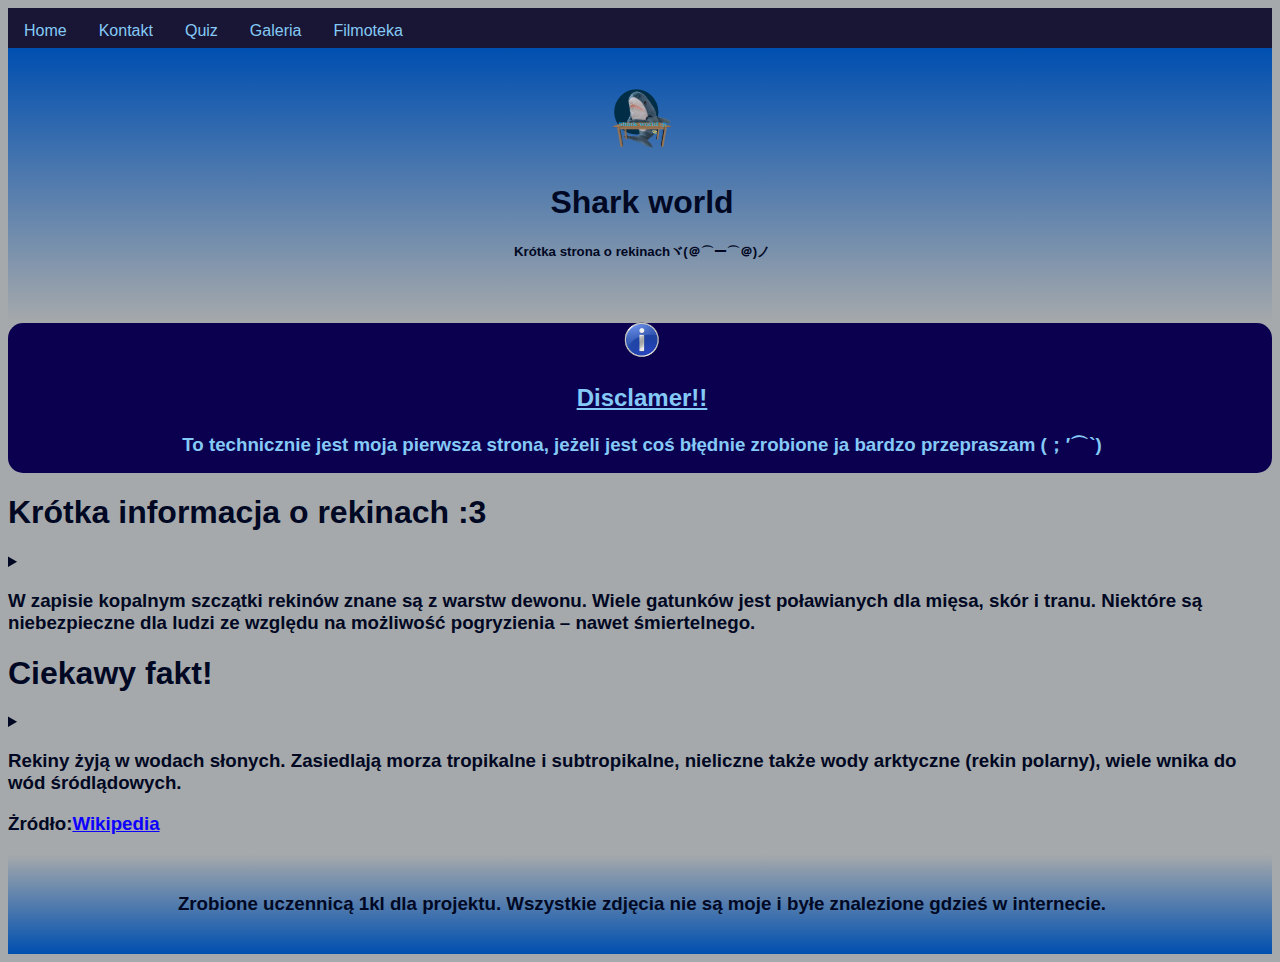
<file: index.html>
<!DOCTYPE html>
<html lang="en">
<head>
    <meta charset="UTF-8">
    <meta name="viewport" content="width=device-width, initial-scale=1.0">
    <title>Sharks!</title>
    <link rel="stylesheet" href="css.css">
    <script src="js.js"></script>
</head>
<body>
    <!-- Menu -->
    <ul>
        <li><a href="index.html">Home</a></li>
        <li><a href="pod1.html">Kontakt</a></li>
        <li><a href="pod2.html">Quiz</a></li>
        <li><a href="pod3.html">Galeria</a></li>
        <li><a href="pod4.html">Filmoteka</a></li>
      </ul>
    <!-- Header -->
    <div id="header">
        <table>
            <th>
                <td>
                    <div id="logo-container">
                        <img src="SharkLogo.svg" style="height: 70px;">
                    </div>
                        <h1>Shark world</h1>
                        <h5>Krótka strona o rekinachヾ(＠⌒ー⌒＠)ノ</h5>
                </td>
            </th>
        </table>
    </div>
    <!-- Disclejmer -->
    <div id="Disclaimer">
        <table>
            <th>
                <td>
                    <img src="About.png" style="height: 40px;"><h2 id="disc">Disclamer!!</h2>
                    <h3>To technicznie jest moja pierwsza strona, jeżeli jest coś błędnie zrobione ja bardzo przepraszam (；′⌒`)</h3>
                </td>
            </th>
        </table>
    </div>
    <!-- Nagłówek o rekinach w akordeonie -->
     <h1>Krótka informacja o rekinach :3</h1>
     <details>
        <summary></summary>
            Rekiny (fr. requin) – ogólna nazwa grupy gatunków, rodzajów, a nawet rodzin drapieżnych ryb chrzęstnoszkieletowych z podgromady spodoustych, charakteryzujących się opływowym, wrzecionowatym tułowiem, heterocerkalną płetwą ogonową, 5–7 otworami skrzelowymi umiejscowionymi tuż za głową.
     </details>
     <h3>
        W zapisie kopalnym szczątki rekinów znane są z warstw dewonu. Wiele gatunków jest poławianych dla mięsa, skór i tranu. Niektóre są niebezpieczne dla ludzi ze względu na możliwość pogryzienia – nawet śmiertelnego.
     </h3>
     <h1>Ciekawy fakt!</h1>
     <details>
        <summary></summary>
        Rekiny zabijają około sześciu ludzi rocznie na całym świecie, podczas gdy ludzie zabijają od 75 do 100 milionów rekinów rocznie.
     </details>
     <h3>Rekiny żyją w wodach słonych. Zasiedlają morza tropikalne i subtropikalne, nieliczne także wody arktyczne (rekin polarny), wiele wnika do wód śródlądowych.</h3>
     <h3 style="text-align: left;">Żródło:<a href="https://pl.wikipedia.org/wiki/Rekiny">Wikipedia</a></h3>
    <!-- Footer -->
    <div id="footer">
        <table>
            <th>
                <td>
                    <h3>Zrobione uczennicą 1kl dla projektu. Wszystkie zdjęcia nie są moje i byłe znalezione gdzieś w internecie.</h2>
                </td>
            </th>
        </table>
    </div>
    <!-- No copy -->
        <body oncontextmenu="return false;"></body>
        <body class="nocopy" oncontextmenu="return false;"></body>
</body>
</html>
</file>
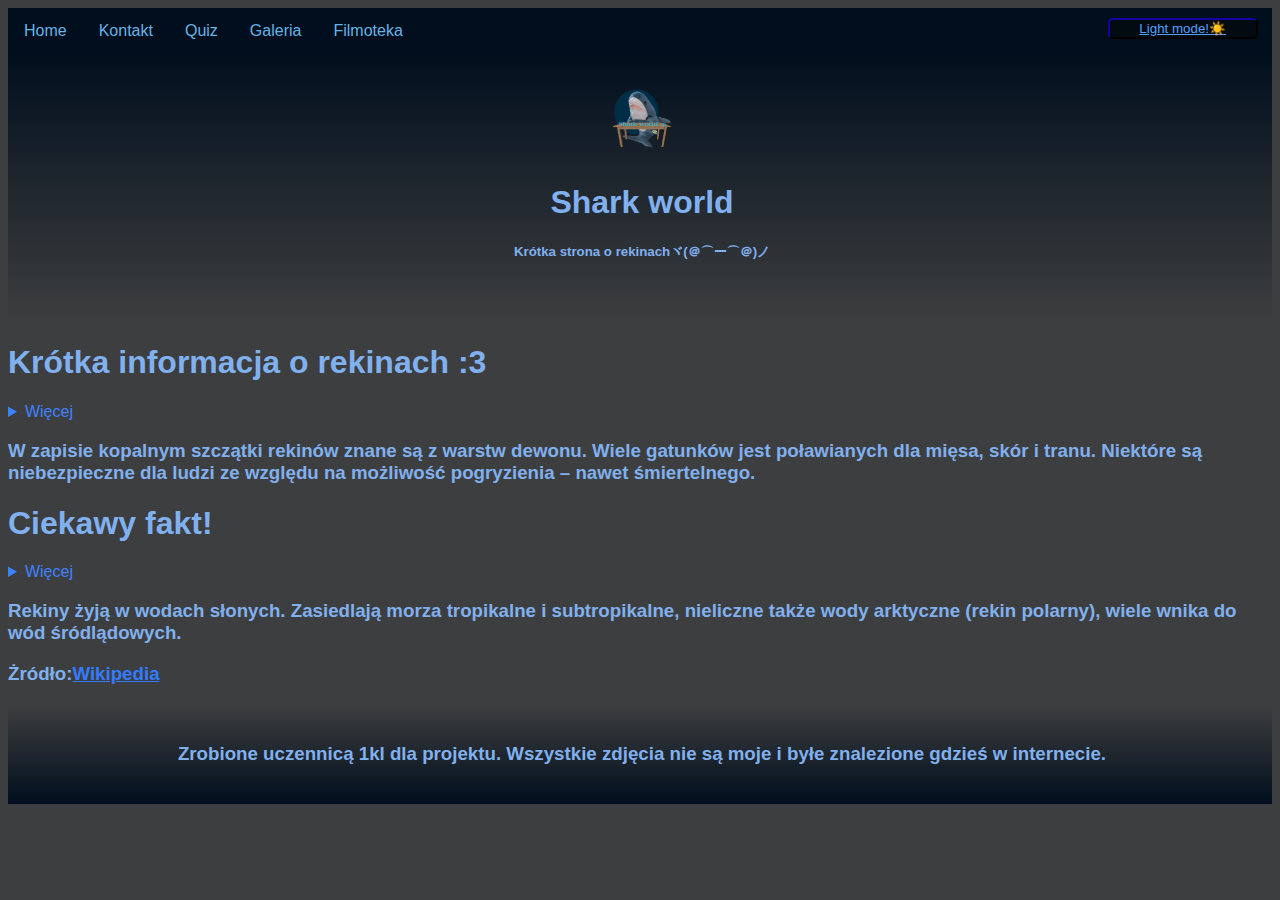
<file: indexDark.html>
<!DOCTYPE html>
<html lang="en">
<head>
    <meta charset="UTF-8">
    <meta name="viewport" content="width=device-width, initial-scale=1.0">
    <title>Sharks!</title>
    <link rel="stylesheet" href="cssDark.css">
    <script src="js.js"></script>
</head>
<body>
    <!-- Menu -->
    <ul>
        <li><a href="indexDark.html">Home</a></li>
        <li><a href="pod1Dark.html">Kontakt</a></li>
        <li><a href="pod2Dark.html">Quiz</a></li>
        <li><a href="pod3Dark.html">Galeria</a></li>
        <li><a href="pod4Dark.html">Filmoteka</a></li>
        <div id="ModeToggle">
            <button><a id="ToggleButton" href="index.html">Light mode!☀️</a></button>
        </div>
      </ul>
    <!-- Header -->
    <div id="header">
        <table>
            <th>
                <td>
                    <div id="logo-container">
                        <img src="SharkLogo.svg" style="height: 70px;">
                    </div>
                        <h1>Shark world</h1>
                        <h5>Krótka strona o rekinachヾ(＠⌒ー⌒＠)ノ</h5>
                </td>
            </th>
        </table>
    </div>
    <!-- Nagłówek o rekinach w akordeonie -->
     <h1>Krótka informacja o rekinach :3</h1>
     <details>
        <summary>Więcej</summary>
            Rekiny (fr. requin) – ogólna nazwa grupy gatunków, rodzajów, a nawet rodzin drapieżnych ryb chrzęstnoszkieletowych z podgromady spodoustych, charakteryzujących się opływowym, wrzecionowatym tułowiem, heterocerkalną płetwą ogonową, 5–7 otworami skrzelowymi umiejscowionymi tuż za głową.
     </details>
     <h3>
        W zapisie kopalnym szczątki rekinów znane są z warstw dewonu. Wiele gatunków jest poławianych dla mięsa, skór i tranu. Niektóre są niebezpieczne dla ludzi ze względu na możliwość pogryzienia – nawet śmiertelnego.
     </h3>
     <h1>Ciekawy fakt!</h1>
     <details>
        <summary>Więcej</summary>
        Rekiny zabijają około sześciu ludzi rocznie na całym świecie, podczas gdy ludzie zabijają od 75 do 100 milionów rekinów rocznie.
     </details>
     <h3>Rekiny żyją w wodach słonych. Zasiedlają morza tropikalne i subtropikalne, nieliczne także wody arktyczne (rekin polarny), wiele wnika do wód śródlądowych.</h3>
     <h3 style="text-align: left;">Żródło:<a href="https://pl.wikipedia.org/wiki/Rekiny">Wikipedia</a></h3>
    <!-- Footer -->
    <div id="footer">
        <table>
            <th>
                <td>
                    <h3>Zrobione uczennicą 1kl dla projektu. Wszystkie zdjęcia nie są moje i byłe znalezione gdzieś w internecie.</h2>
                </td>
            </th>
        </table>
    </div>
    <!-- No copy -->
        <body oncontextmenu="return false;"></body>
        <body class="nocopy" oncontextmenu="return false;"></body>
</body>
</html>
</file>
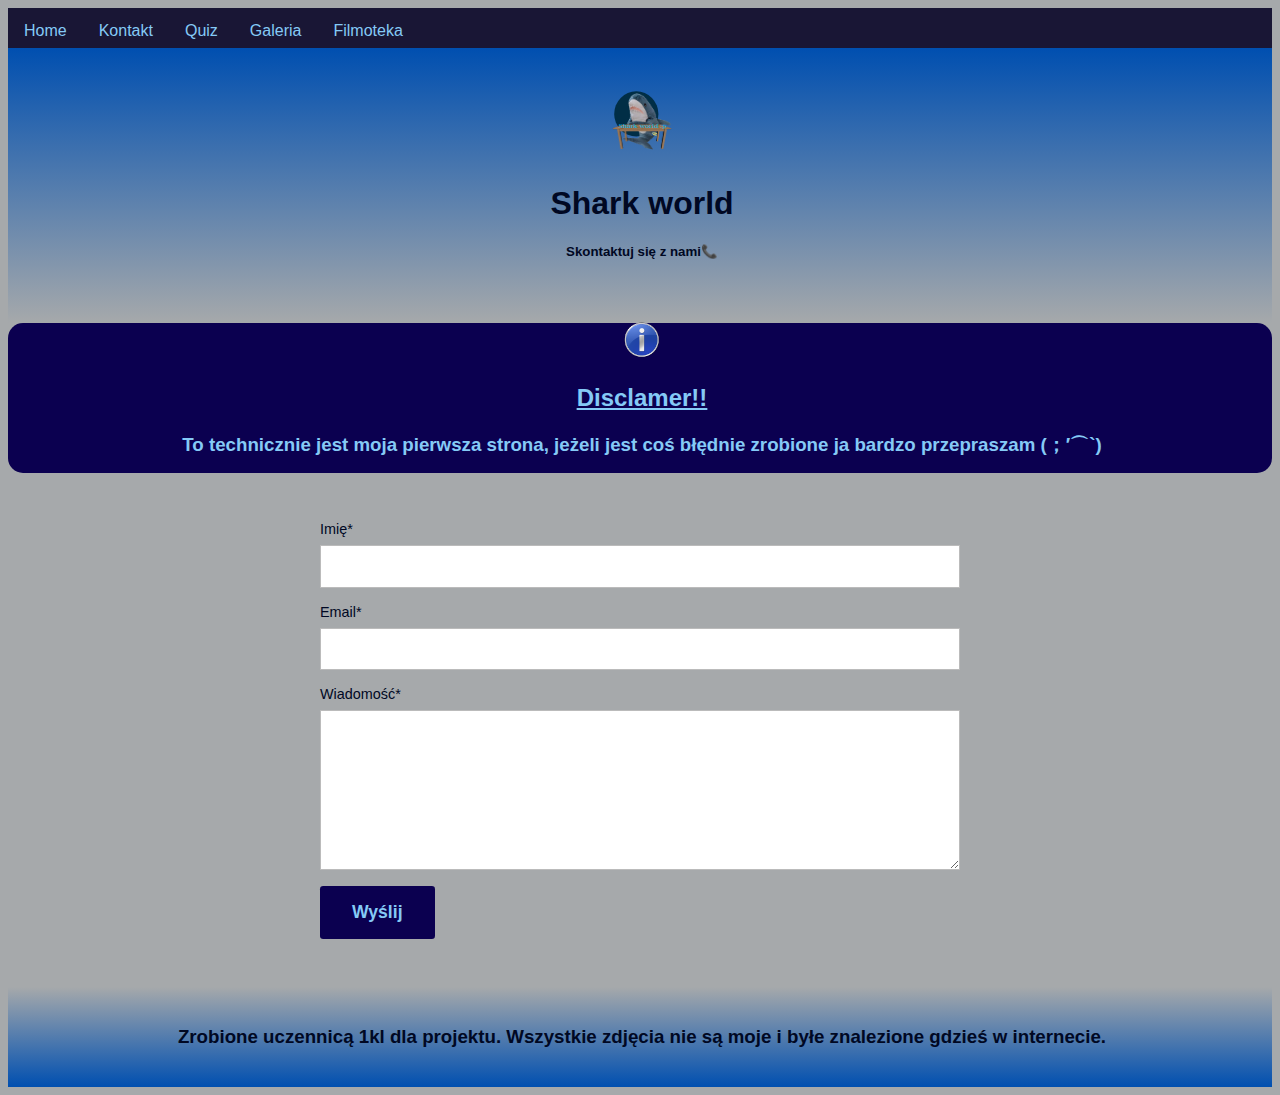
<file: pod1.html>
<!DOCTYPE html>
<html lang="en">
<head>
    <meta charset="UTF-8">
    <meta name="viewport" content="width=device-width, initial-scale=1.0">
    <title>Sharks! Kontact</title>
    <link rel="stylesheet" href="css.css">
    <script src="js.js"></script>
</head>
<body>
    <!-- Menu -->
    <ul>
        <li><a href="index.html">Home</a></li>
        <li><a href="pod1.html">Kontakt</a></li>
        <li><a href="pod2.html">Quiz</a></li>
        <li><a href="pod3.html">Galeria</a></li>
        <li><a href="pod4.html">Filmoteka</a></li>
      </ul>
    <!-- Header -->
    <div id="header">
        <table>
            <th>
                <td>
                    <div id="logo-container">
                        <img src="SharkLogo.svg" style="height: 70px;">
                    </div>
                        <h1>Shark world</h1>
                        <h5>Skontaktuj się z nami📞</h5>
                </td>
            </th>
        </table>
    </div>
    <!-- Disclejmer -->
    <div id="Disclaimer">
        <table>
            <th>
                <td>
                    <img src="About.png" style="height: 40px;"><h2 id="disc">Disclamer!!</h2>
                    <h3>To technicznie jest moja pierwsza strona, jeżeli jest coś błędnie zrobione ja bardzo przepraszam (；′⌒`)</h3>
                </td>
            </th>
        </table>
    </div>
    <!-- Formularz kontaktu -->
    <div id="formularz">
        <form class="form" id="contactForm" method="post" action="./send-script.php">
            <div class="form-row">
                <label for="name" class="form-label">Imię*</label>
                <input class="form-control" type="text" name="name" required id="name">
            </div>
            <div class="form-row">
                <label for="email" class="form-label">Email*</label>
                <input class="form-control" type="email" name="email" required id="email">
            </div>
            <div class="form-row">
                <label for="message" class="form-label">Wiadomość*</label>
                <textarea class="form-control" name="message" required id="message"></textarea>
            </div>
            <div class="form-message"></div>
            <div class="form-row">
                <button type="submit" class="button form-submit">Wyślij</button>
            </div>
        </form>
    </div>
    <!-- Footer -->
    <div id="footer">
        <table>
            <th>
                <td>
                    <h3>Zrobione uczennicą 1kl dla projektu. Wszystkie zdjęcia nie są moje i byłe znalezione gdzieś w internecie.</h2>
                </td>
            </th>
        </table>
    </div>
    <!-- No copy -->
        <body oncontextmenu="return false;"></body>
        <body class="nocopy" oncontextmenu="return false;"></body>
</body>
</html>
</file>
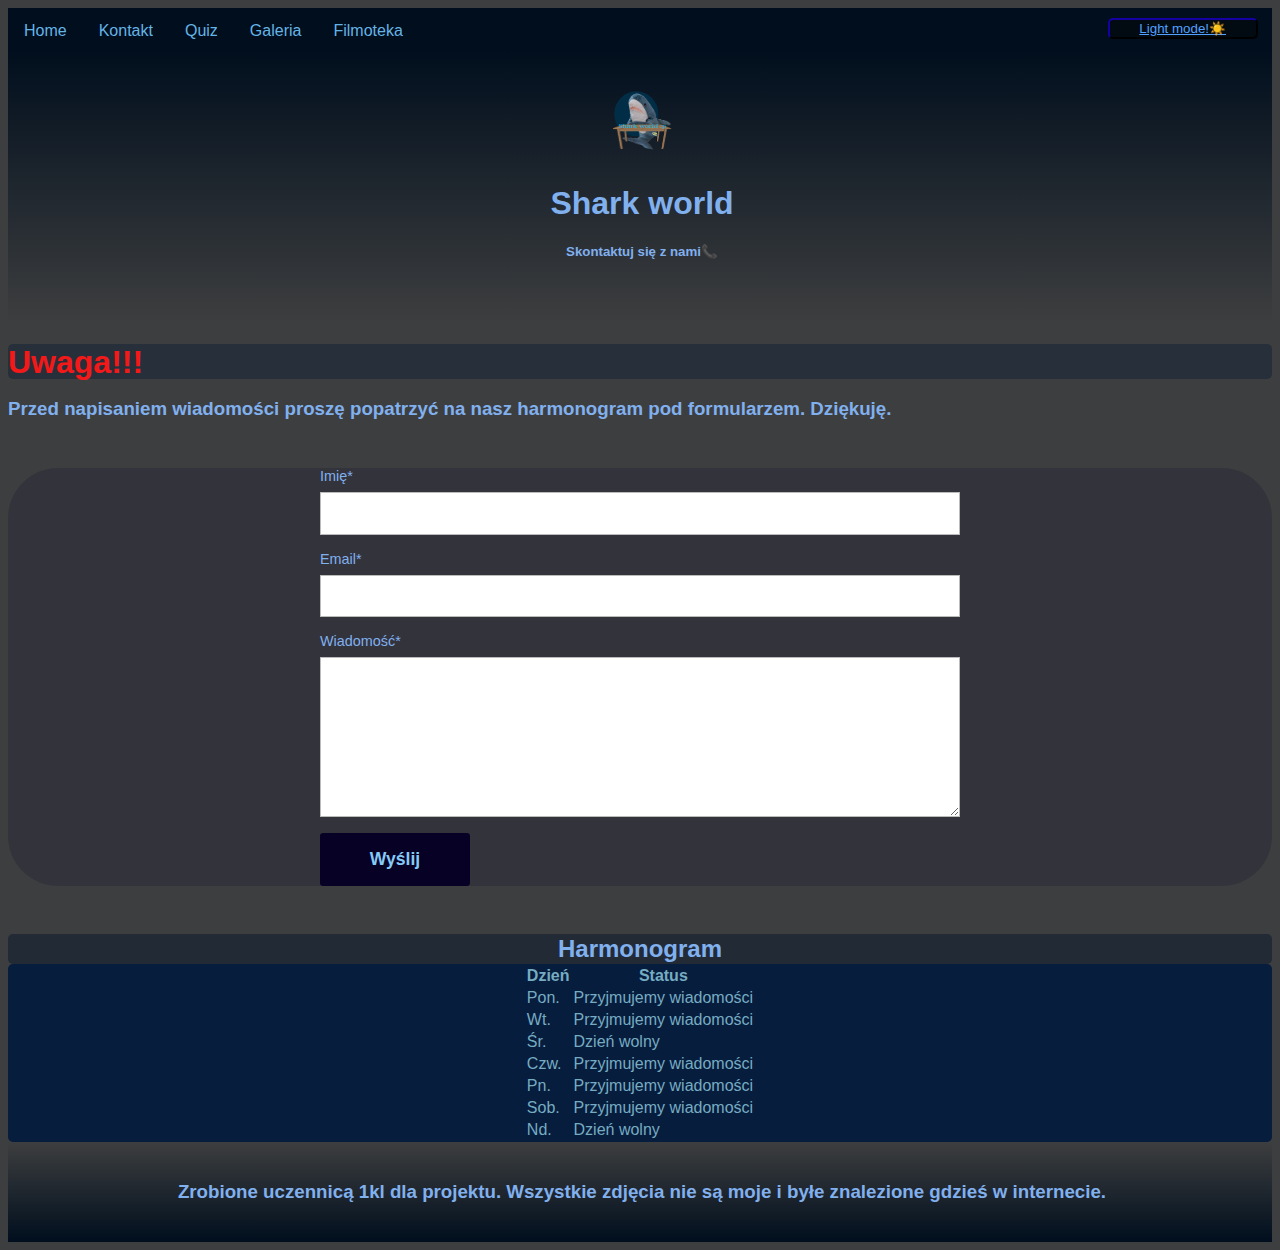
<file: pod1Dark.html>
<!DOCTYPE html>
<html lang="en">
<head>
    <meta charset="UTF-8">
    <meta name="viewport" content="width=device-width, initial-scale=1.0">
    <title>Sharks! Kontact</title>
    <link rel="stylesheet" href="cssDark.css">
    <script src="js.js"></script>
</head>
<body>
    <!-- Menu -->
    <ul>
        <li><a href="indexDark.html">Home</a></li>
        <li><a href="pod1Dark.html">Kontakt</a></li>
        <li><a href="pod2Dark.html">Quiz</a></li>
        <li><a href="pod3Dark.html">Galeria</a></li>
        <li><a href="pod4Dark.html">Filmoteka</a></li>
        <div id="ModeToggle">
            <button><a id="ToggleButton" href="pod1.html">Light mode!☀️</a></button>
        </div>
      </ul>
    <!-- Header -->
    <div id="header">
        <table>
            <th>
                <td>
                    <div id="logo-container">
                        <img src="SharkLogo.svg" style="height: 70px;">
                    </div>
                        <h1>Shark world</h1>
                        <h5>Skontaktuj się z nami📞</h5>
                </td>
            </th>
        </table>
    </div>
    <!-- Uwaga -->
     <div id="uwaga">
     <h1><b>Uwaga!!!</b></h1>
     </div>
     <h3>Przed napisaniem wiadomości proszę popatrzyć na nasz harmonogram pod formularzem. Dziękuję.</h3>
    <!-- Formularz kontaktu -->
    <div id="formularz">
        <form class="form" id="contactForm" method="post" action="./send-script.php">
            <div class="form-row">
                <label for="name" class="form-label">Imię*</label>
                <input class="form-control" type="text" name="name" required id="name">
            </div>
            <div class="form-row">
                <label for="email" class="form-label">Email*</label>
                <input class="form-control" type="email" name="email" required id="email">
            </div>
            <div class="form-row">
                <label for="message" class="form-label">Wiadomość*</label>
                <textarea class="form-control" name="message" required id="message"></textarea>
            </div>
            <div class="form-message"></div>
            <div class="form-row">
                <button type="submit" class="button form-submit">Wyślij</button>
            </div>
        </form>
    </div>
    <!-- Harmonogram -->
     <div id="t"><h2>Harmonogram</h2></div>
     <table id="Harmonogram">
        <tr>
            <th>
                Dzień
            </th>
            <th>
                Status
            </th>
        </tr>
        <tr>
            <td>
                Pon.
            </td>
            <td>
                Przyjmujemy wiadomości
            </td>
        </tr>
        <tr>
            <td>
                Wt.
            </td>
            <td>
                Przyjmujemy wiadomości
            </td>
        </tr>
        <tr>
            <td>
                Śr.
            </td>
            <td>
                Dzień wolny
            </td>
        </tr>
        <tr>
            <td>
                Czw.
            </td>
            <td>
                Przyjmujemy wiadomości
            </td>
        </tr>
        <tr>
            <td>
                Pn.
            </td>
            <td>
                Przyjmujemy wiadomości
            </td>
        </tr>
        <tr>
            <td>
                Sob.
            </td>
            <td>
                Przyjmujemy wiadomości
            </td>
        </tr>
        <tr>
            <td>
                Nd.
            </td>
            <td>
                Dzień wolny
            </td>
        </tr>
     </table>
    <!-- Footer -->
    <div id="footer">
        <table>
            <th>
                <td>
                    <h3>Zrobione uczennicą 1kl dla projektu. Wszystkie zdjęcia nie są moje i byłe znalezione gdzieś w internecie.</h2>
                </td>
            </th>
        </table>
    </div>
    <!-- No copy -->
        <body oncontextmenu="return false;"></body>
        <body class="nocopy" oncontextmenu="return false;"></body>
</body>
</html>
</file>
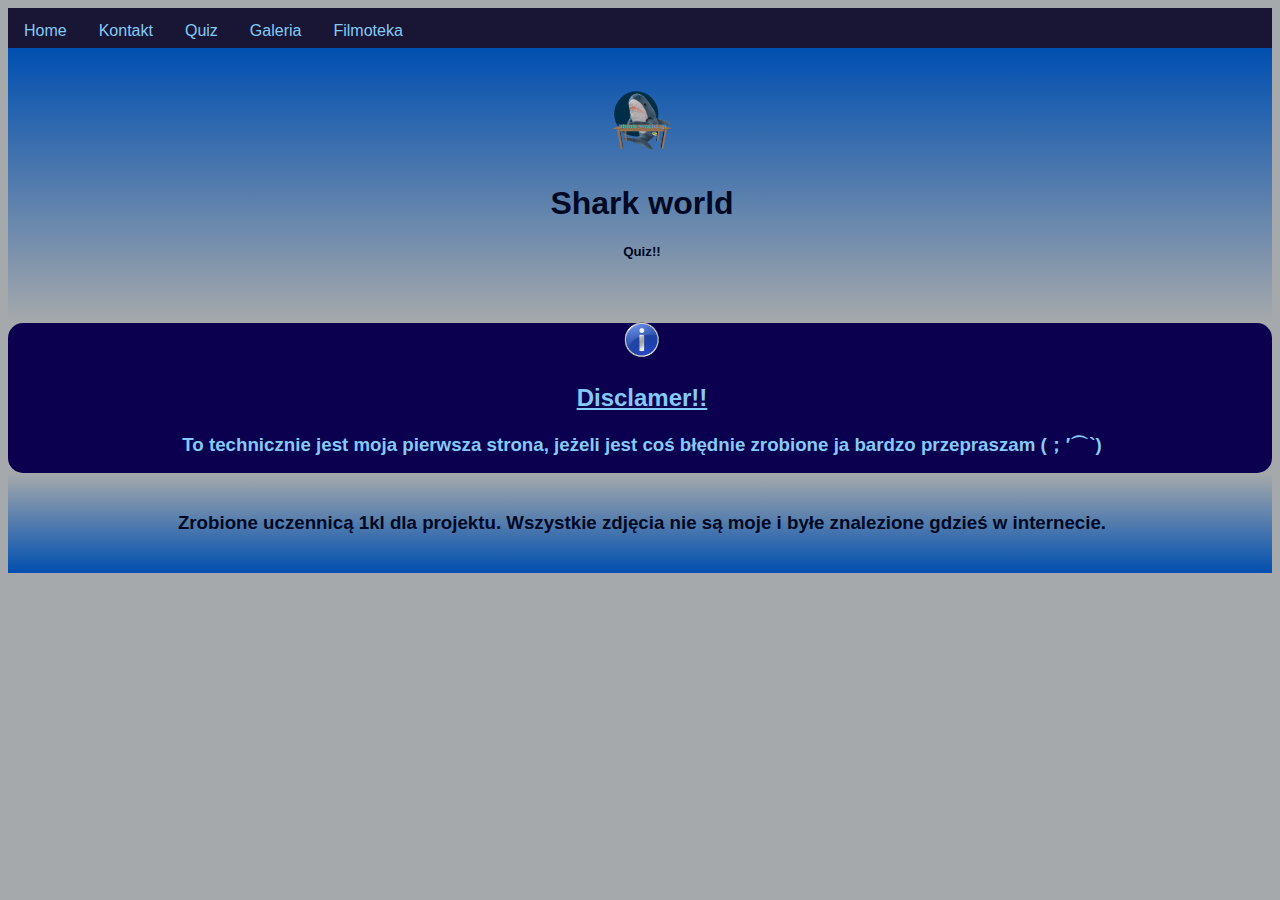
<file: pod2.html>
<!DOCTYPE html>
<html lang="en">
<head>
    <meta charset="UTF-8">
    <meta name="viewport" content="width=device-width, initial-scale=1.0">
    <title>Sharks! Quiz</title>
    <link rel="stylesheet" href="css.css">
    <script src="js.js"></script>
</head>
<body>
    <!-- Menu -->
    <ul>
        <li><a href="index.html">Home</a></li>
        <li><a href="pod1.html">Kontakt</a></li>
        <li><a href="pod2.html">Quiz</a></li>
        <li><a href="pod3.html">Galeria</a></li>
        <li><a href="pod4.html">Filmoteka</a></li>
      </ul>
    <!-- Header -->
    <div id="header">
        <table>
            <th>
                <td>
                    <div id="logo-container">
                        <img src="SharkLogo.svg" style="height: 70px;">
                    </div>
                        <h1>Shark world</h1>
                        <h5>Quiz!!</h5>
                </td>
            </th>
        </table>
    </div>
    <!-- Disclejmer -->
    <div id="Disclaimer">
        <table>
            <th>
                <td>
                    <img src="About.png" style="height: 40px;"><h2 id="disc">Disclamer!!</h2>
                    <h3>To technicznie jest moja pierwsza strona, jeżeli jest coś błędnie zrobione ja bardzo przepraszam (；′⌒`)</h3>
                </td>
            </th>
        </table>
    </div>
    <!-- Quiz -->
    
    <!-- Footer -->
    <div id="footer">
        <table>
            <th>
                <td>
                    <h3>Zrobione uczennicą 1kl dla projektu. Wszystkie zdjęcia nie są moje i byłe znalezione gdzieś w internecie.</h2>
                </td>
            </th>
        </table>
    </div>
    <!-- No copy -->
        <body oncontextmenu="return false;"></body>
        <body class="nocopy" oncontextmenu="return false;"></body>
</body>
</html>
</file>
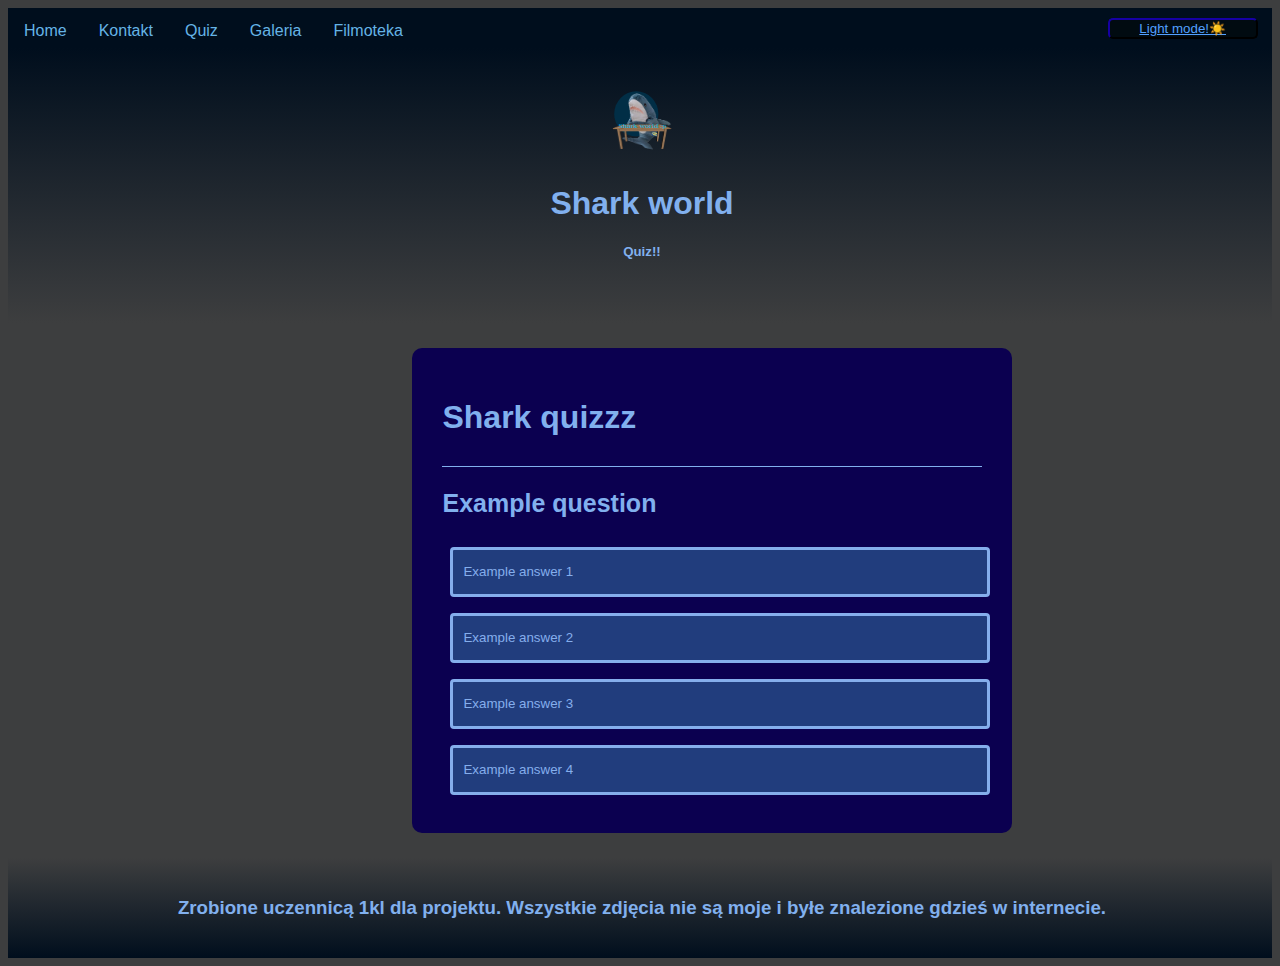
<file: pod2Dark.html>
<!DOCTYPE html>
<html lang="en">
<head>
    <meta charset="UTF-8">
    <meta name="viewport" content="width=device-width, initial-scale=1.0">
    <title>Sharks! Quiz</title>
    <link rel="stylesheet" href="cssDark.css">
    <script src="js.js"></script>
</head>
<body>
    <!-- Menu -->
    <ul>
        <li><a href="indexDark.html">Home</a></li>
        <li><a href="pod1Dark.html">Kontakt</a></li>
        <li><a href="pod2Dark.html">Quiz</a></li>
        <li><a href="pod3Dark.html">Galeria</a></li>
        <li><a href="pod4Dark.html">Filmoteka</a></li>
        <div id="ModeToggle">
            <button><a id="ToggleButton" href="pod2.html">Light mode!☀️</a></button>
        </div>
      </ul>
    <!-- Header -->
    <div id="header">
        <table>
            <th>
                <td>
                    <div id="logo-container">
                        <img src="SharkLogo.svg" style="height: 70px;">
                    </div>
                        <h1>Shark world</h1>
                        <h5>Quiz!!</h5>
                </td>
            </th>
        </table>
    </div>
    <!-- Quiz -->
    <div id="app">
        <h1>Shark quizzz</h1>
        <div id="quiz">
            <h2 id="question">
                Example question
            </h2>
            <div id="answer-buttons">
                <button id="btn">Example answer 1</button>
                <button id="btn">Example answer 2</button>
                <button id="btn">Example answer 3</button>
                <button id="btn">Example answer 4</button>
            </div>
            <button id="next-btn">Next -></button>
        </div>
    </div>
    <!-- Footer -->
    <div id="footer">
        <table>
            <th>
                <td>
                    <h3>Zrobione uczennicą 1kl dla projektu. Wszystkie zdjęcia nie są moje i byłe znalezione gdzieś w internecie.</h2>
                </td>
            </th>
        </table>
    </div>
    <!-- No copy -->
        <body oncontextmenu="return false;"></body>
        <body class="nocopy" oncontextmenu="return false;"></body>
</body>
</html>
</file>
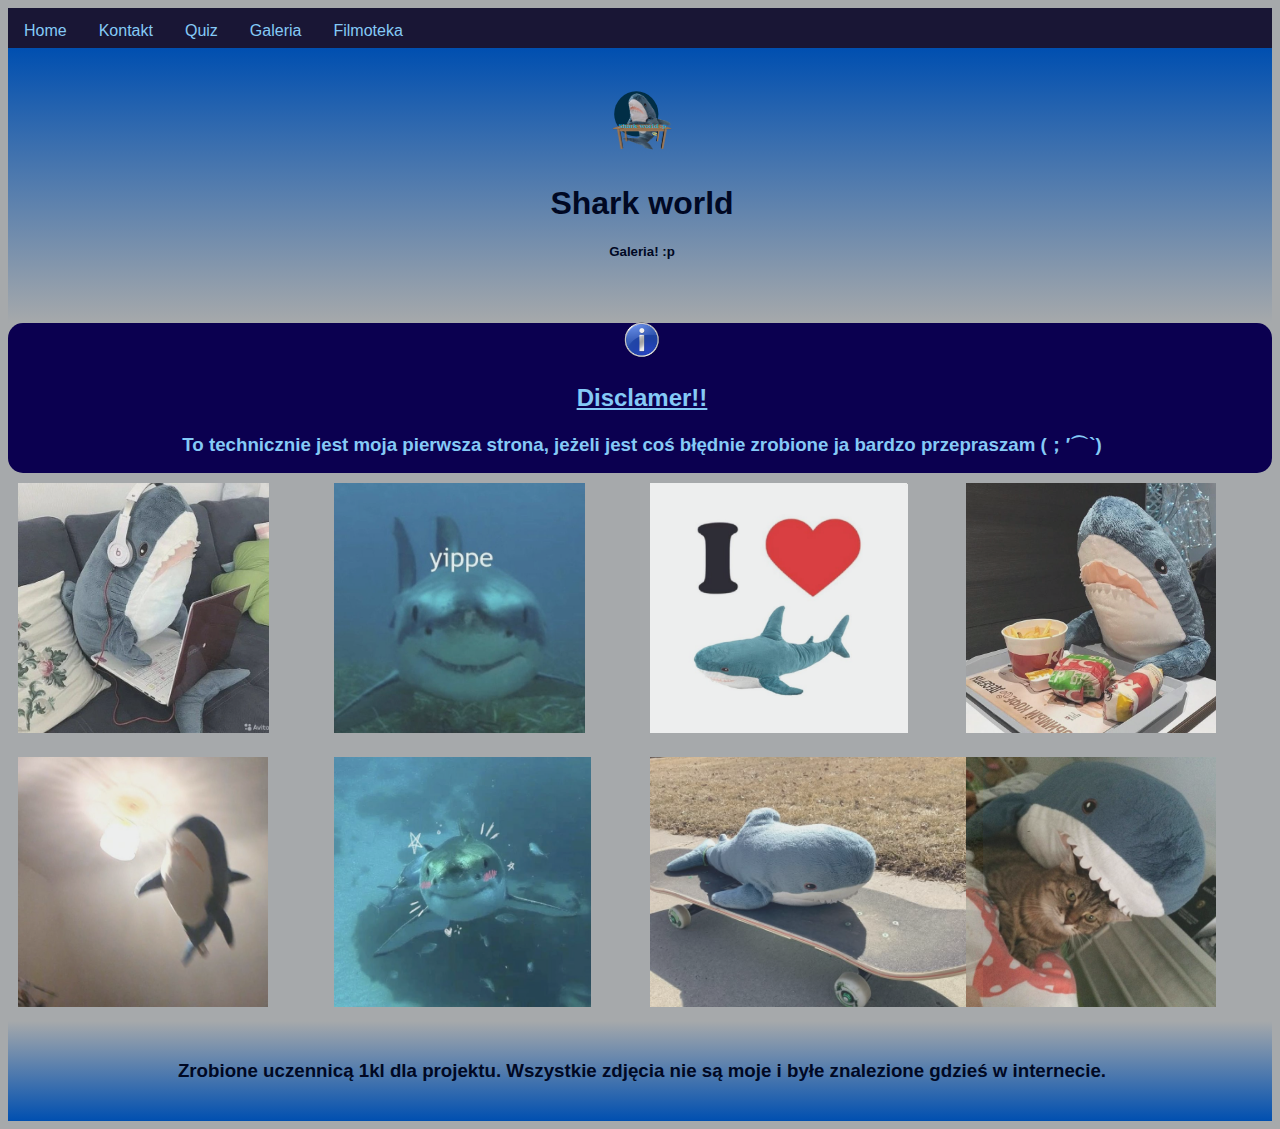
<file: pod3.html>
<!DOCTYPE html>
<html lang="en">
<head>
    <meta charset="UTF-8">
    <meta name="viewport" content="width=device-width, initial-scale=1.0">
    <title>Sharks! Galeria</title>
    <link rel="stylesheet" href="css.css">
    <script src="js.js"></script>
</head>
<body>
    <!-- Menu -->
    <ul>
        <li><a href="index.html">Home</a></li>
        <li><a href="pod1.html">Kontakt</a></li>
        <li><a href="pod2.html">Quiz</a></li>
        <li><a href="pod3.html">Galeria</a></li>
        <li><a href="pod4.html">Filmoteka</a></li>
      </ul>
    <!-- Header -->
    <div id="header">
        <table>
            <th>
                <td>
                    <div id="logo-container">
                        <img src="SharkLogo.svg" style="height: 70px;">
                    </div>
                        <h1>Shark world</h1>
                        <h5>Galeria! :p</h5>
                </td>
            </th>
        </table>
    </div>
    <!-- Disclejmer -->
    <div id="Disclaimer">
        <table>
            <th>
                <td>
                    <img src="About.png" style="height: 40px;"><h2 id="disc">Disclamer!!</h2>
                    <h3>To technicznie jest moja pierwsza strona, jeżeli jest coś błędnie zrobione ja bardzo przepraszam (；′⌒`)</h3>
                </td>
            </th>
        </table>
    </div>
    <!-- Zdjęcia -->
    <div class="row">
        <div class="column">
          <img src="Blahaj1.jpg" alt="Blahaj" style="height: 250px;" onclick="myFunction(this);">
        </div>
        <div class="column">
          <img src="Shark1.jpg" alt="Shark" style="height: 250px;"  onclick="myFunction(this);">
        </div>
        <div class="column">
          <img src="Blahaj2.jpg" alt="Blahaj" style="height: 250px;"  onclick="myFunction(this);">
        </div>
        <div class="column">
          <img src="Blahaj5.jpg" alt="Shark" style="height: 250px;"  onclick="myFunction(this);">
        </div>
        <div class="column">
            <img src="Blahaj3.jpg" alt="Blahaj" style="height: 250px;"  onclick="myFunction(this);">
          </div>
          <div class="column">
            <img src="Shark3.jpg" alt="Shark" style="height: 250px;"  onclick="myFunction(this);">
          </div>
          <div class="column">
            <img src="blahaj4.jpg" alt="Blahaj" style="height: 250px;"  onclick="myFunction(this);">
          </div>
          <div class="column">
            <img src="Blahaj6.jpg" alt="Blahaj" style="height: 250px;"  onclick="myFunction(this);">
          </div>
      </div>

      <div class="container">
        <span onclick="this.parentElement.style.display='none'" class="closebtn">&times;</span>
      
        <img id="expandedImg" style="width:50%; margin-left: 25%;">
      
        <div id="imgtext"></div>
      </div>
    
    <!-- Footer -->
    <div id="footer">
        <table>
            <th>
                <td>
                    <h3>Zrobione uczennicą 1kl dla projektu. Wszystkie zdjęcia nie są moje i byłe znalezione gdzieś w internecie.</h2>
                </td>
            </th>
        </table>
    </div>
    <!-- No copy -->
        <body oncontextmenu="return false;"></body>
        <body class="nocopy" oncontextmenu="return false;"></body>
</body>
</html>
</file>
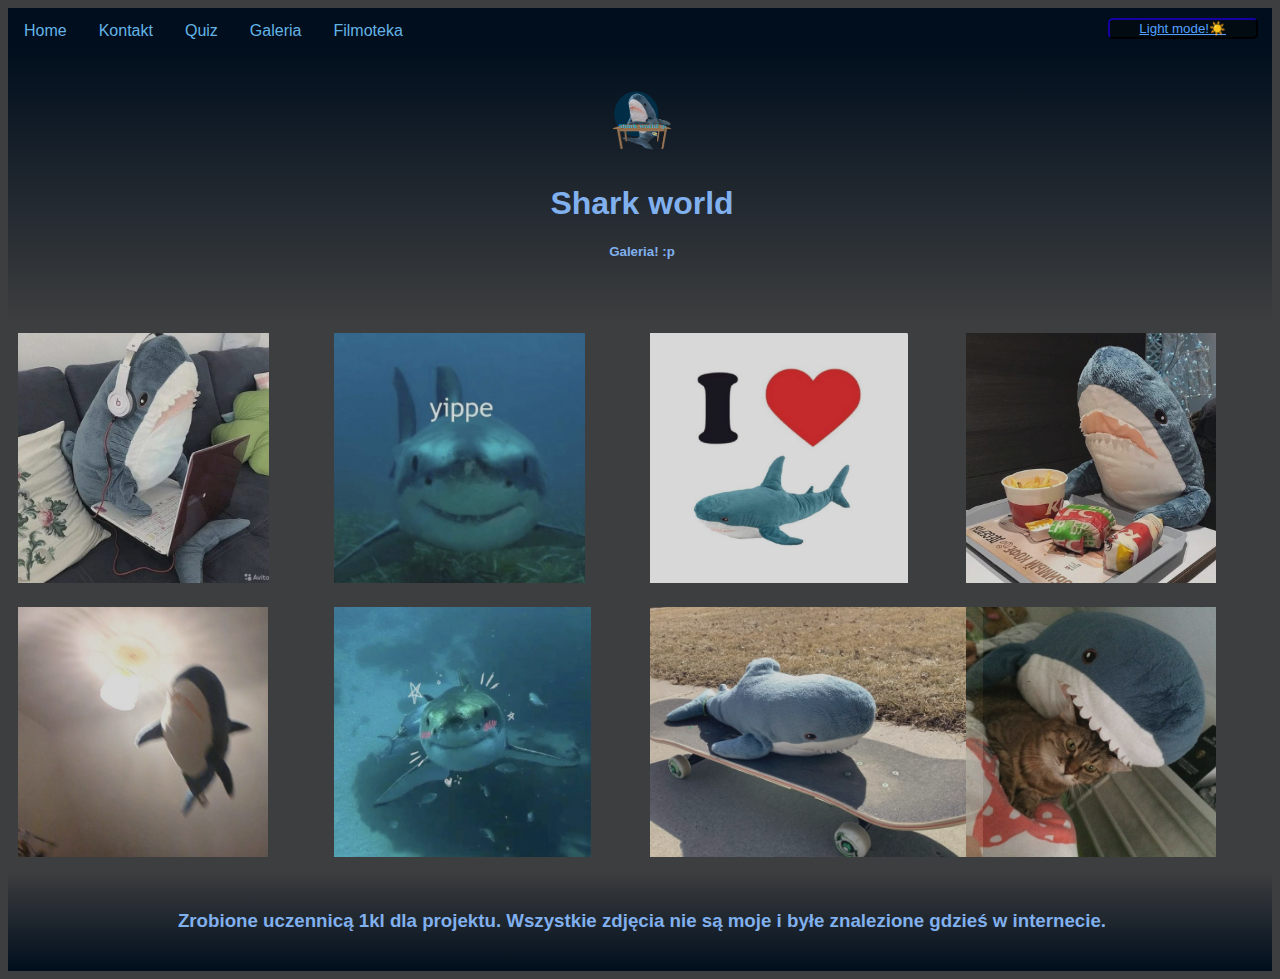
<file: pod3Dark.html>
<!DOCTYPE html>
<html lang="en">
<head>
    <meta charset="UTF-8">
    <meta name="viewport" content="width=device-width, initial-scale=1.0">
    <title>Sharks! Galeria</title>
    <link rel="stylesheet" href="cssDark.css">
    <script src="js.js"></script>
</head>
<body>
    <!-- Menu -->
    <ul>
        <li><a href="indexDark.html">Home</a></li>
        <li><a href="pod1Dark.html">Kontakt</a></li>
        <li><a href="pod2Dark.html">Quiz</a></li>
        <li><a href="pod3Dark.html">Galeria</a></li>
        <li><a href="pod4Dark.html">Filmoteka</a></li>
        <div id="ModeToggle">
          <button><a id="ToggleButton" href="pod3.html">Light mode!☀️</a></button>
      </div>
      </ul>
    <!-- Header -->
    <div id="header">
        <table>
            <th>
                <td>
                    <div id="logo-container">
                        <img src="SharkLogo.svg" style="height: 70px;">
                    </div>
                        <h1>Shark world</h1>
                        <h5>Galeria! :p</h5>
                </td>
            </th>
        </table>
    </div>
    <!-- Zdjęcia -->
    <div class="row">
        <div class="column">
          <img src="Blahaj1.jpg" alt="Blahaj gaming" style="height: 250px;" onclick="myFunction(this);">
        </div>
        <div class="column">
          <img src="Shark1.jpg" alt="Shark yippie!!" style="height: 250px;"  onclick="myFunction(this);">
        </div>
        <div class="column">
          <img src="Blahaj2.jpg" alt="I <3 Blahaj" style="height: 250px;"  onclick="myFunction(this);">
        </div>
        <div class="column">
          <img src="Blahaj5.jpg" alt="Blahaj devouring KFC" style="height: 250px;"  onclick="myFunction(this);">
        </div>
        <div class="column">
            <img src="Blahaj3.jpg" alt="Blahaj air attack!! (wait what)" style="height: 250px;"  onclick="myFunction(this);">
          </div>
          <div class="column">
            <img src="Shark3.jpg" alt="Shark cutie >_<" style="height: 250px;"  onclick="myFunction(this);">
          </div>
          <div class="column">
            <img src="blahaj4.jpg" alt="Blahaj skaterboy" style="height: 250px;"  onclick="myFunction(this);">
          </div>
          <div class="column">
            <img src="Blahaj6.jpg" alt="Blahaj devouring a cat!!!! (gasp!)" style="height: 250px;"  onclick="myFunction(this);">
          </div>
      </div>

      <div class="container">
        <span onclick="this.parentElement.style.display='none'" class="closebtn">&times;</span>
      
        <img id="expandedImg" style="width:30%; margin-left: 33%;">
      
        <div id="imgtext"></div>
      </div>
    
    <!-- Footer -->
    <div id="footer">
        <table>
            <th>
                <td>
                    <h3>Zrobione uczennicą 1kl dla projektu. Wszystkie zdjęcia nie są moje i byłe znalezione gdzieś w internecie.</h2>
                </td>
            </th>
        </table>
    </div>
    <!-- No copy -->
        <body oncontextmenu="return false;"></body>
        <body class="nocopy" oncontextmenu="return false;"></body>
</body>
</html>
</file>
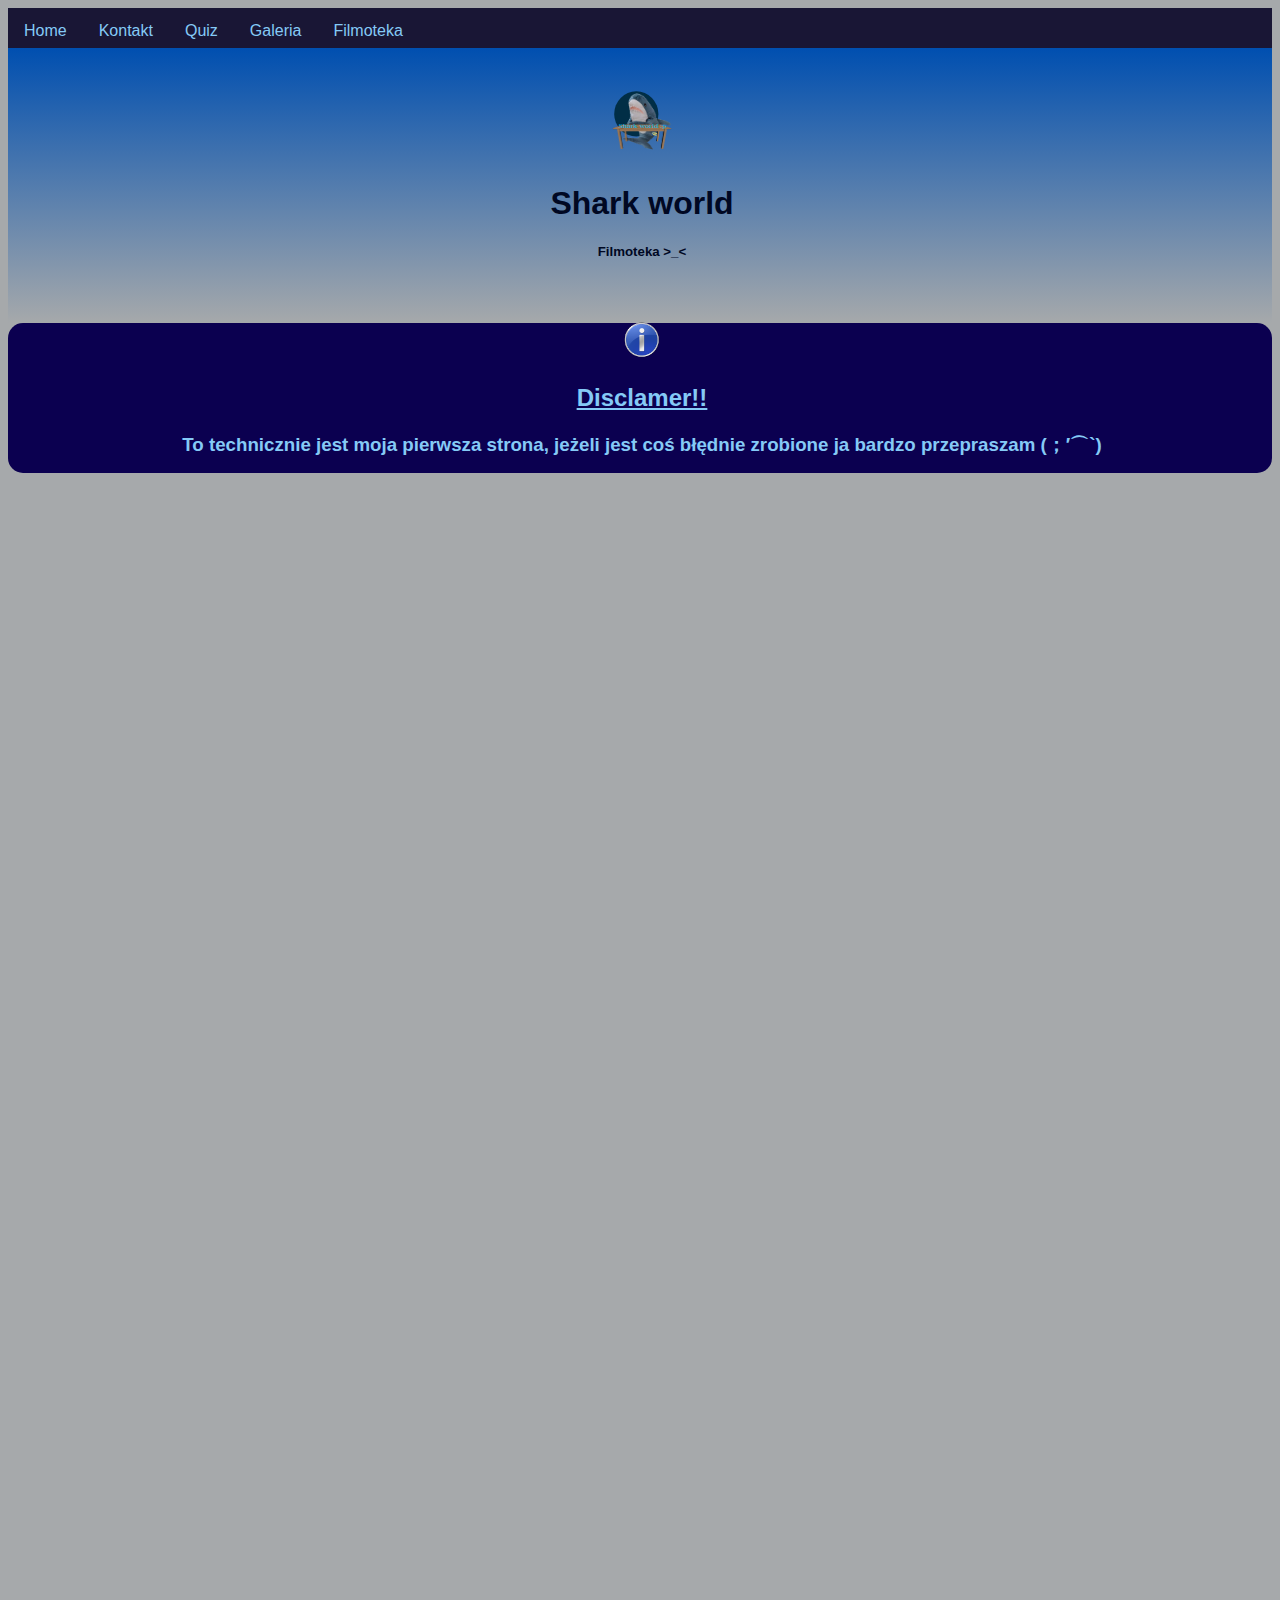
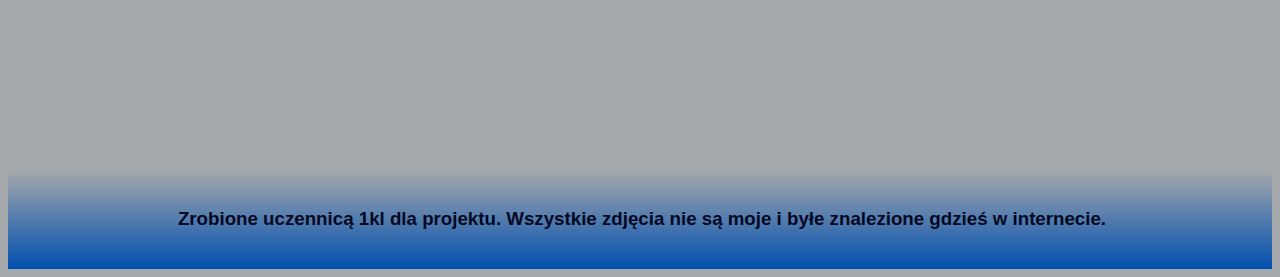
<file: pod4.html>
<!DOCTYPE html>
<html lang="en">
<head>
    <meta charset="UTF-8">
    <meta name="viewport" content="width=device-width, initial-scale=1.0">
    <title>Sharks! Filmoteka</title>
    <link rel="stylesheet" href="css.css">
    <script src="js.js"></script>
</head>
<body>
    <!-- Menu -->
    <ul>
        <li><a href="index.html">Home</a></li>
        <li><a href="pod1.html">Kontakt</a></li>
        <li><a href="pod2.html">Quiz</a></li>
        <li><a href="pod3.html">Galeria</a></li>
        <li><a href="pod4.html">Filmoteka</a></li>
      </ul>
    <!-- Header -->
    <div id="header">
        <table>
            <th>
                <td>
                    <div id="logo-container">
                        <img src="SharkLogo.svg" style="height: 70px;">
                    </div>
                        <h1>Shark world</h1>
                        <h5>Filmoteka >_<</h5>
                </td>
            </th>
        </table>
    </div>
    <!-- Disclejmer -->
    <div id="Disclaimer">
        <table>
            <th>
                <td>
                    <img src="About.png" style="height: 40px;"><h2 id="disc">Disclamer!!</h2>
                    <h3>To technicznie jest moja pierwsza strona, jeżeli jest coś błędnie zrobione ja bardzo przepraszam (；′⌒`)</h3>
                </td>
            </th>
        </table>
    </div>

    <!-- Filmiki -->
    <div id="VideoGallery">
        <iframe width="560" height="315" src="https://www.youtube.com/embed/4HGNqFdaD34?si=3ANQqRYuqIozB2xn" title="YouTube video player" frameborder="0" allow="accelerometer; autoplay; clipboard-write; encrypted-media; gyroscope; picture-in-picture; web-share" referrerpolicy="strict-origin-when-cross-origin" allowfullscreen></iframe>
        <iframe width="560" height="315" src="https://www.youtube.com/embed/rG4jSz_2HDY?si=rwU0TV9fWPMbXUHJ" title="YouTube video player" frameborder="0" allow="accelerometer; autoplay; clipboard-write; encrypted-media; gyroscope; picture-in-picture; web-share" referrerpolicy="strict-origin-when-cross-origin" allowfullscreen></iframe>
        <iframe width="560" height="315" src="https://www.youtube.com/embed/cHaNCVJ5Ko0?si=4bw05syn0eJoCZOT" title="YouTube video player" frameborder="0" allow="accelerometer; autoplay; clipboard-write; encrypted-media; gyroscope; picture-in-picture; web-share" referrerpolicy="strict-origin-when-cross-origin" allowfullscreen></iframe>
        <iframe width="560" height="315" src="https://www.youtube.com/embed/bLgJHbsDYcQ?si=FrhzfPafVlckqtgt" title="YouTube video player" frameborder="0" allow="accelerometer; autoplay; clipboard-write; encrypted-media; gyroscope; picture-in-picture; web-share" referrerpolicy="strict-origin-when-cross-origin" allowfullscreen></iframe>
    </div>

    <!-- Footer -->
    <div id="footer">
        <table>
            <th>
                <td>
                    <h3>Zrobione uczennicą 1kl dla projektu. Wszystkie zdjęcia nie są moje i byłe znalezione gdzieś w internecie.</h2>
                </td>
            </th>
        </table>
    </div>
    <!-- No copy -->
        <body oncontextmenu="return false;"></body>
        <body class="nocopy" oncontextmenu="return false;"></body>
</body>
</html>
</file>
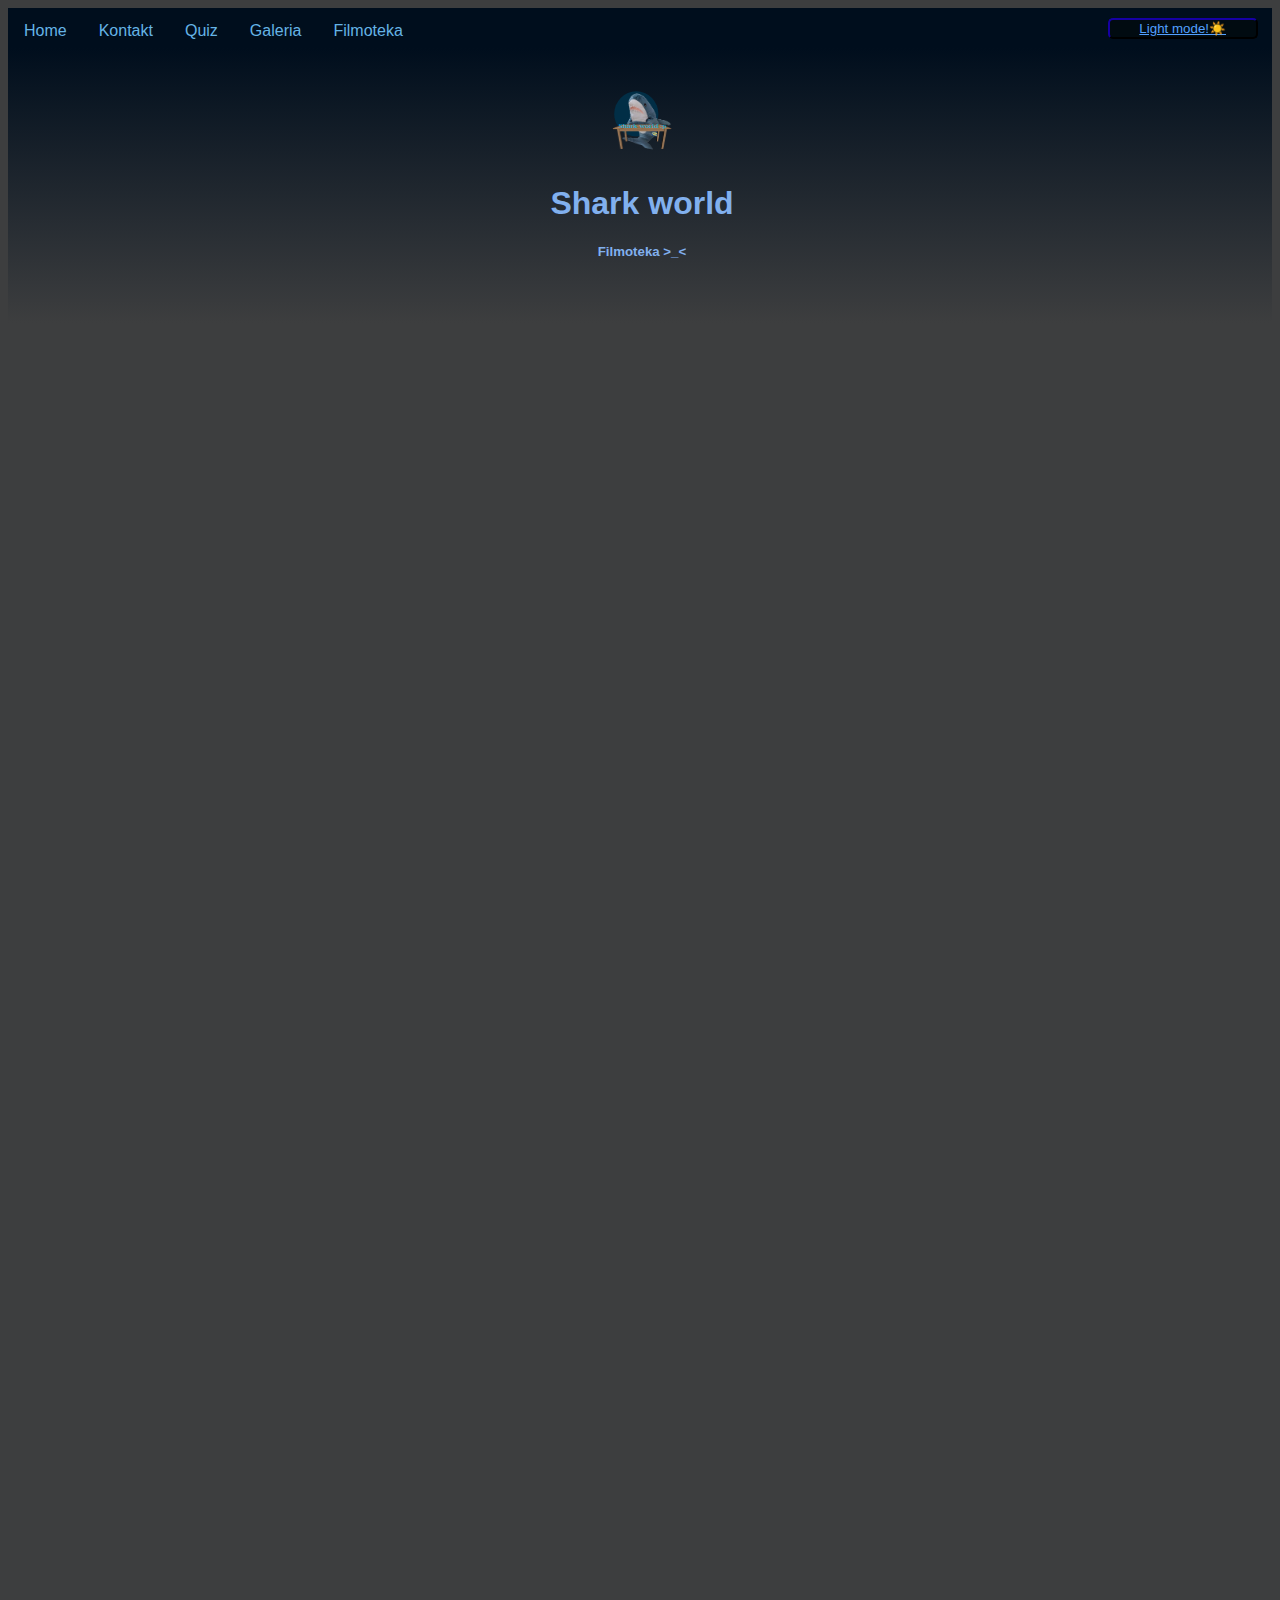
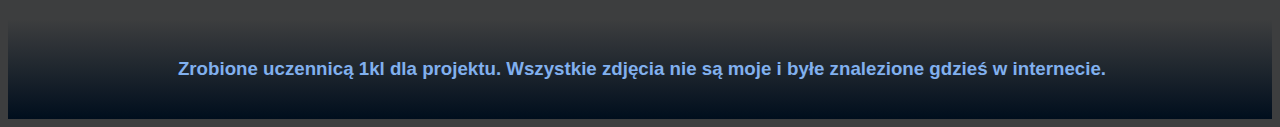
<file: pod4Dark.html>
<!DOCTYPE html>
<html lang="en">
<head>
    <meta charset="UTF-8">
    <meta name="viewport" content="width=device-width, initial-scale=1.0">
    <title>Sharks! Filmoteka</title>
    <link rel="stylesheet" href="cssDark.css">
    <script src="js.js"></script>
</head>
<body>
    <!-- Menu -->
    <ul>
        <li><a href="indexDark.html">Home</a></li>
        <li><a href="pod1Dark.html">Kontakt</a></li>
        <li><a href="pod2Dark.html">Quiz</a></li>
        <li><a href="pod3Dark.html">Galeria</a></li>
        <li><a href="pod4Dark.html">Filmoteka</a></li>
        <div id="ModeToggle">
            <button><a id="ToggleButton" href="pod4.html">Light mode!☀️</a></button>
        </div>
      </ul>
    <!-- Header -->
    <div id="header">
        <table>
            <th>
                <td>
                    <div id="logo-container">
                        <img src="SharkLogo.svg" style="height: 70px;">
                    </div>
                        <h1>Shark world</h1>
                        <h5>Filmoteka >_<</h5>
                </td>
            </th>
        </table>
    </div>
    <!-- Filmiki -->
    <div id="VideoGallery">
        <iframe width="560" height="315" src="https://www.youtube.com/embed/4HGNqFdaD34?si=3ANQqRYuqIozB2xn" title="YouTube video player" frameborder="0" allow="accelerometer; autoplay; clipboard-write; encrypted-media; gyroscope; picture-in-picture; web-share" referrerpolicy="strict-origin-when-cross-origin" allowfullscreen></iframe>
        <iframe width="560" height="315" src="https://www.youtube.com/embed/rG4jSz_2HDY?si=rwU0TV9fWPMbXUHJ" title="YouTube video player" frameborder="0" allow="accelerometer; autoplay; clipboard-write; encrypted-media; gyroscope; picture-in-picture; web-share" referrerpolicy="strict-origin-when-cross-origin" allowfullscreen></iframe>
        <iframe width="560" height="315" src="https://www.youtube.com/embed/cHaNCVJ5Ko0?si=4bw05syn0eJoCZOT" title="YouTube video player" frameborder="0" allow="accelerometer; autoplay; clipboard-write; encrypted-media; gyroscope; picture-in-picture; web-share" referrerpolicy="strict-origin-when-cross-origin" allowfullscreen></iframe>
        <iframe width="560" height="315" src="https://www.youtube.com/embed/bLgJHbsDYcQ?si=FrhzfPafVlckqtgt" title="YouTube video player" frameborder="0" allow="accelerometer; autoplay; clipboard-write; encrypted-media; gyroscope; picture-in-picture; web-share" referrerpolicy="strict-origin-when-cross-origin" allowfullscreen></iframe>
    </div>

    <!-- Footer -->
    <div id="footer">
        <table>
            <th>
                <td>
                    <h3>Zrobione uczennicą 1kl dla projektu. Wszystkie zdjęcia nie są moje i byłe znalezione gdzieś w internecie.</h2>
                </td>
            </th>
        </table>
    </div>
    <!-- No copy -->
        <body oncontextmenu="return false;"></body>
        <body class="nocopy" oncontextmenu="return false;"></body>
</body>
</html>
</file>
<file: css.css>
/*----------------*/
/*główne/homepage*/
/*--------------*/
body {
    background-color: rgb(166, 169, 171);
    font-family:'Trebuchet MS', 'Lucida Sans Unicode', 'Lucida Grande', 'Lucida Sans', Arial, sans-serif;
    color: rgb(0, 8, 35);
}

/*header*/
#header {
    background-image: linear-gradient(rgb(0, 79, 176), rgb(166, 169, 171));
    height: 275px;
    width: 100%;
    text-align: center;
    width: 100%;
    display: -ms-flexbox;
    display: -webkit-flex;
    display: flex;
    -ms-flex-align: center;
    -webkit-align-items: center;
    -webkit-box-align: center;
    align-items: center;
    justify-content: center;
}

/*menu*/
ul {
    list-style-type: none;
    margin: 0;
    padding: 0;
    overflow: hidden;
    background-color: rgb(25, 22, 53);
    width: 100%;
    height: 40px;
}
  
li {
    float: left;
}
  
li a {
    display: block;
    color: rgb(133, 202, 246);
    text-align: center;
    padding: 14px 16px;
    text-decoration:none;
}

li a:hover {
    background-color: #03000d;
}
/*disclejmer*/
#Disclaimer {
    background-color: rgb(11, 0, 80);
    color: rgb(133, 202, 246);
    border-radius: 15px;
    text-align: center;
    height: 150px;
    width: 100%;
    display: -ms-flexbox;
    display: -webkit-flex;
    display: flex;
    -ms-flex-align: center;
    -webkit-align-items: center;
    -webkit-box-align: center;
    align-items: center;
    justify-content: center;
}
#Disclamer, #disc {
    text-decoration-line: underline;
}

/*Styl tekstu ze żródłem*/
a {
    color: rgb(13, 0, 255);
}

/*footer*/
#footer {
    background-image: linear-gradient(rgb(166, 169, 171), rgb(0, 79, 176));
    height: 100px;
    width: 100%;
    text-align: center;
    width: 100%;
    display: -ms-flexbox;
    display: -webkit-flex;
    display: flex;
    -ms-flex-align: center;
    -webkit-align-items: center;
    -webkit-box-align: center;
    align-items: center;
    justify-content: center;
}

/*No copy*/
.nocopy{
    -webkit-touch-callout: none;
    -webkit-user-select: none;
    -khtml-user-select: none;
    -moz-user-select: none;
    -ms-user-select: none;
    user-select: none;
}

/*----------------------*/
/*Kontakt (podstrona 1)*/
/*--------------------*/

* {
    box-sizing: border-box;
}

.form {
    margin: 3rem auto;
    font-family: sans-serif;
    max-width: 40rem;
}

.form .form-row {
    margin-bottom: 1rem;
}

.form .form-row:last-child {
    margin-bottom: 0;
}

.form-control {
    font-family: sans-serif;
    padding: 0.8rem;
    border: 1px solid #bbb;
    display: block;
    width: 100%;
    color: #666;
}

.form-control:is(textarea) {
    height: 10rem;
}

.form-label {
    display: block;
    font-size: 0.9rem;
    margin-bottom: 0.5rem;
}

.form-submit {
    font-family: sans-serif;
    padding: 1rem 2rem;
    cursor: pointer;
    background: rgb(11, 0, 80);
    border: 0;
    border-radius: 0.2rem;
    color: rgb(133, 202, 246);
    font-size: 1.1rem;
    font-weight: bold;
    transition: 0.3s background-color;
}

@media screen and (max-width: 500px) {
    .form-submit {
        display: block;
        width: 100%;
    }
}

/* sukces i błąd wysyłania */
.form-send-error {
    font-family: sans-serif;
    color: red;
    margin: 10px 0;
}

.form-send-success {
    font-family: sans-serif;
    color: red;
    margin: 10px 0;
}

.form-send-success {
    color: inherit;
}

.form-send-success strong {
    display: block;
    font-size: 1.5em;
    color: rgb(0, 8, 35);
    margin-bottom: 0.3em;
}

/*-------------------*/
/*quiz (podstrona 2)*/
/*-----------------*/

/*----------------------*/
/*gallery (podstrona 3)*/
/*--------------------*/

/* Kolumny zdjęć */
.column {
    float: left;
    width: 25%;
    padding: 10px;
  }
  
  /* Styl zdjęć w kolumnie */
  .column img {
    opacity: 0.8;
    cursor: pointer;
  }
  
  .column img:hover {
    opacity: 1;
  }
  
  .row:after {
    content: "";
    display: table;
    clear: both;
  }
  
  /* Contejner powiększonego zdjęcia */
  .container {
    position: relative;
    display: none;
  }
  
  /* Tekst powiększonego zdjęcia */
  #imgtext {
    position: absolute;
    bottom: 15px;
    left: 15px;
    color: white;
    font-size: 20px;
  }
  
  /* Przycisk zamykania powiększonego zdjęcia */
  .closebtn {
    position: absolute;
    top: 10px;
    right: 15px;
    color: white;
    font-size: 35px;
    cursor: pointer;
  }

/*-----------------------*/
/*Filmoteka (podstrona 4)*/
/*---------------------*/

/*marginesy kontejnera z filmami*/
#VideoGallery {
    margin-top: 10px;
    margin-left: 13%;
    margin-bottom: 10px;
}
</file>
<file: cssDark.css>
/*----------------*/
/*główne/homepage*/
/*--------------*/
body {
    background-color: rgb(61, 62, 63);
    font-family:'Trebuchet MS', 'Lucida Sans Unicode', 'Lucida Grande', 'Lucida Sans', Arial, sans-serif;
    color: rgb(129, 176, 238);
}

/*header*/
#header {
    background-image: linear-gradient(rgb(0, 14, 29), rgb(61, 62, 63));
    height: 275px;
    width: 100%;
    text-align: center;
    width: 100%;
    display: -ms-flexbox;
    display: -webkit-flex;
    display: flex;
    -ms-flex-align: center;
    -webkit-align-items: center;
    -webkit-box-align: center;
    align-items: center;
    justify-content: center;
}

/*menu*/
ul {
    list-style-type: none;
    margin: 0;
    padding: 0;
    overflow: hidden;
    background-color: rgb(0, 14, 29);
    width: 100%;
    height: 40px;
}
  
li {
    float: left;
}
  
li a {
    display: block;
    color: rgb(101, 180, 230);
    text-align: center;
    padding: 14px 16px;
    text-decoration:none;
}

li a:hover {
    background-color: #03000d;
}

/*Light mode toggle*/
#ModeToggle {
    margin-top: 10px;
    margin-left: 87%;
}
button, #ToggleButton {
    background-color: rgb(1, 11, 17);
    color: rgb(83, 160, 255);
    font-family:'Trebuchet MS', 'Lucida Sans Unicode', 'Lucida Grande', 'Lucida Sans', Arial, sans-serif;
    border-radius: 5px;
    border-color: rgb(11, 0, 80);
    width:150px
}

/*disclejmer*/
#Disclaimer {
    background-color: rgb(6, 0, 48);
    color: rgb(122, 192, 236);
    border-radius: 15px;
    text-align: center;
    height: 150px;
    width: 100%;
    display: -ms-flexbox;
    display: -webkit-flex;
    display: flex;
    -ms-flex-align: center;
    -webkit-align-items: center;
    -webkit-box-align: center;
    align-items: center;
    justify-content: center;
}
#Disclamer, #disc {
    text-decoration-line: underline;
}

summary {
    color: rgb(63, 130, 255);
}

/*Styl tekstu ze żródłem*/
a {
    color: rgb(51, 123, 255);
}

/*footer*/
#footer {
    background-image: linear-gradient(rgb(61, 62, 63), rgb(0, 14, 29));
    height: 100px;
    width: 100%;
    text-align: center;
    width: 100%;
    display: -ms-flexbox;
    display: -webkit-flex;
    display: flex;
    -ms-flex-align: center;
    -webkit-align-items: center;
    -webkit-box-align: center;
    align-items: center;
    justify-content: center;
}

/*No copy*/
.nocopy{
    -webkit-touch-callout: none;
    -webkit-user-select: none;
    -khtml-user-select: none;
    -moz-user-select: none;
    -ms-user-select: none;
    user-select: none;
}

/*----------------------*/
/*Kontakt (podstrona 1)*/
/*--------------------*/

#uwaga {
    color: rgb(243, 25, 25);
    background-color: rgba(13, 30, 54, 0.459);
    height: 35px;
    border-radius: 5px;
}

#formularz {
    background-color: rgba(8, 2, 48, 0.164);
    border-radius: 50px;
}

* {
    box-sizing: border-box;
}

.form {
    margin: 3rem auto;
    font-family: sans-serif;
    max-width: 40rem;
}

.form .form-row {
    margin-bottom: 1rem;
}

.form .form-row:last-child {
    margin-bottom: 0;
}

.form-control {
    font-family: sans-serif;
    padding: 0.8rem;
    border: 1px solid #bbb;
    display: block;
    width: 100%;
    color: #666;
}

.form-control:is(textarea) {
    height: 10rem;
}

.form-label {
    display: block;
    font-size: 0.9rem;
    margin-bottom: 0.5rem;
}

.form-submit {
    font-family: sans-serif;
    padding: 1rem 2rem;
    cursor: pointer;
    background: rgb(6, 1, 37);
    border: 0;
    border-radius: 0.2rem;
    color: rgb(133, 202, 246);
    font-size: 1.1rem;
    font-weight: bold;
    transition: 0.3s background-color;
}

@media screen and (max-width: 500px) {
    .form-submit {
        display: block;
        width: 100%;
    }
}

/* sukces i błąd wysyłania */
.form-send-error {
    font-family: sans-serif;
    color: red;
    margin: 10px 0;
}

.form-send-success {
    font-family: sans-serif;
    color: red;
    margin: 10px 0;
}

.form-send-success {
    color: inherit;
}

.form-send-success strong {
    display: block;
    font-size: 1.5em;
    color: rgb(82, 117, 231);
    margin-bottom: 0.3em;
}

#t {
    background-color: rgba(3, 20, 44, 0.459);
    height: 30px;
    border-radius: 5px;
    display: -ms-flexbox;
    display: -webkit-flex;
    display: flex;
    -ms-flex-align: center;
    -webkit-align-items: center;
    -webkit-box-align: center;
    align-items: center;
    justify-content: center;
}

#Harmonogram {
    background-color: rgb(7, 29, 61);
    color: rgb(118, 172, 194);
    border-radius: 5px;
    display: -ms-flexbox;
    display: -webkit-flex;
    display: flex;
    -ms-flex-align: center;
    -webkit-align-items: center;
    -webkit-box-align: center;
    align-items: center;
    justify-content: center;
}
/*-------------------*/
/*quiz (podstrona 2)*/
/*-----------------*/
#app {
    background-color: rgb(11, 0, 80);
    width: 90%;
    max-width: 600px;
    margin-top: 25px;
    margin-left: 32%;
    margin-bottom: 25px;
    border-radius: 10px;
    padding: 30px;
}
#app h1 {
    border-bottom: 1px solid rgb(129, 176, 238);
    padding-bottom: 30px;
}
#quiz h2 {
    font-size: 25px;
    font-weight: 600;
}
#btn {
    background-color: rgba(61, 136, 182, 0.447);
    color: rgb(133, 174, 236);
    font-weight: 500;
    width: 100%;
    height: 50px;
    margin: 8px;
    border: 3px solid rgb(133, 174, 236);
    padding: 10px;
    text-align: left;
    border-radius: 4px;
    cursor: pointer;
    transition: all 0.3s;
}
#btn:hover {
    background-color: rgb(61, 136, 182);
    color: rgb(11, 0, 80);
}
#next-btn {
    height: 50px;
    width: 150px;
    background-color: rgb(3, 45, 96);
    color: rgb(133, 174, 236);
    border: 0;
    margin: 20px auto 0;
    border-radius: 4px;
    cursor: pointer;
    display: none;
}
#next-btn:hover:not([disabled]) {
    background-color: rgb(9, 3, 48);
}
.btn:disabled{
    cursor: no-drop;
}
.correct {
    background-color: rgb(25, 163, 73);
    color: rgb(16, 40, 2);
}
.incorrect {
    background-color: rgb(198, 9, 9);
    color: rgb(40, 2, 2);
}


/*----------------------*/
/*gallery (podstrona 3)*/
/*--------------------*/

/* Kolumny zdjęć */
.column {
    float: left;
    width: 25%;
    padding: 10px;
  }
  
  /* Styl zdjęć w kolumnie */
  .column img {
    opacity: 0.8;
    cursor: pointer;
  }
  
  .column img:hover {
    opacity: 1;
  }
  
  .row:after {
    content: "";
    display: table;
    clear: both;
  }
  
  /* Contejner powiększonego zdjęcia */
  .container {
    position: relative;
    display: none;
  }
  
  /* Tekst powiększonego zdjęcia */
  #imgtext {
    position: absolute;
    bottom: 15px;
    left: 15px;
    color: white;
    font-size: 20px;
  }
  
  /* Przycisk zamykania powiększonego zdjęcia */
  .closebtn {
    position: absolute;
    top: 10px;
    right: 15px;
    color: white;
    font-size: 35px;
    cursor: pointer;
  }

/*-----------------------*/
/*Filmoteka (podstrona 4)*/
/*---------------------*/

/*marginesy kontejnera z filmami*/
#VideoGallery {
    margin-top: 10px;
    margin-left: 20%;
    margin-bottom: 10px;
}
</file>
